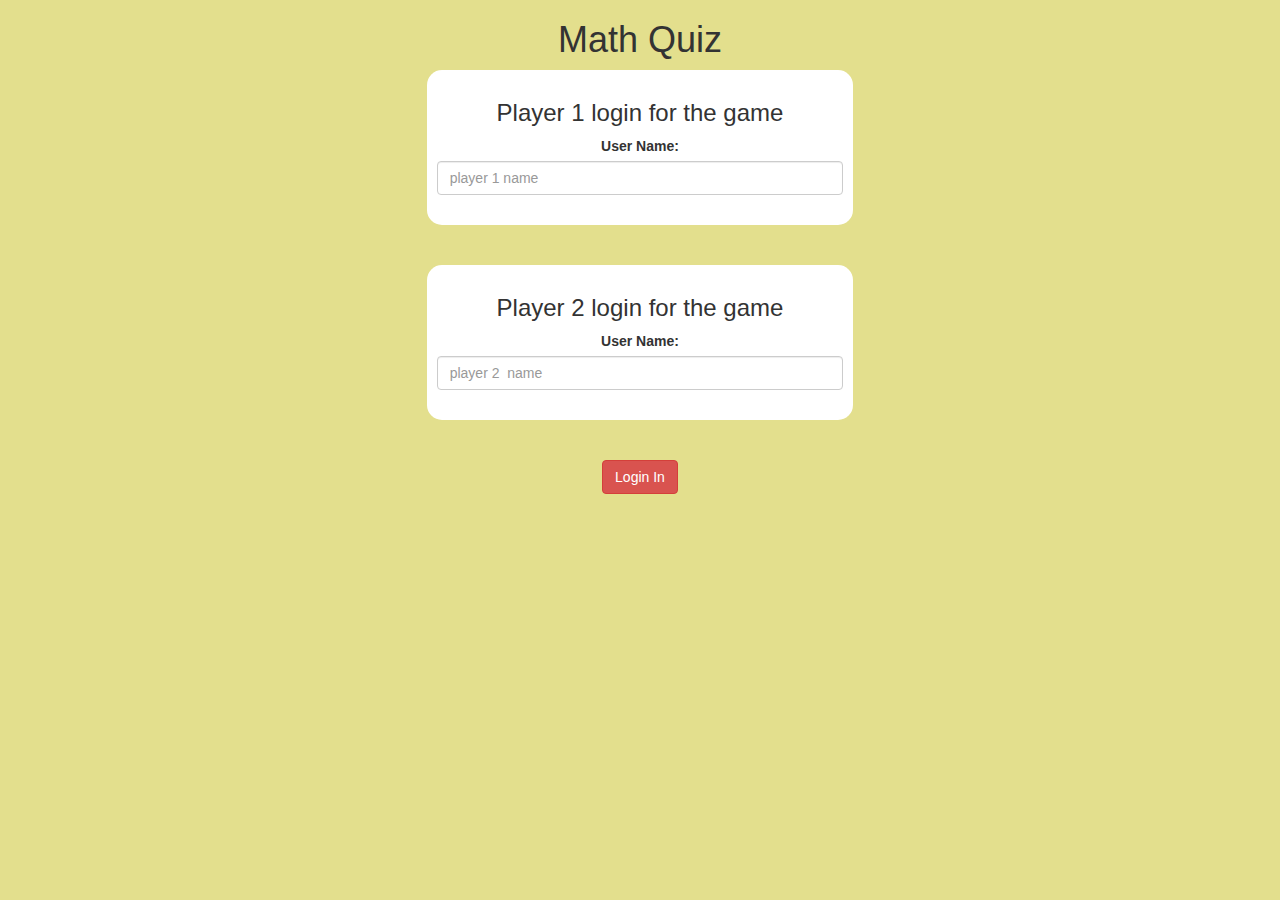
<file: index.html>
<!DOCTYPE html>
<html>
<head>
	<title>Guess The Word</title>

<meta name="viewport" content="width=device-width, initial-scale=1">
<link rel="stylesheet" href="https://maxcdn.bootstrapcdn.com/bootstrap/3.4.0/css/bootstrap.min.css">
<script src="https://ajax.googleapis.com/ajax/libs/jquery/3.4.1/jquery.min.js"></script>
<script src="https://maxcdn.bootstrapcdn.com/bootstrap/3.4.0/js/bootstrap.min.js"></script>

<link rel="stylesheet" type="text/css" href="game.css">

<script src="game_login.js"></script>
</head>
<body>
	<center>
		<h1> Math Quiz </h1>
	
	<div class="col-lg-4 col-sm-8 col-xs-11 login_div1">                                                                                                                                                     
	<h3> Player 1 login for the game </h3>	
	<label> User Name: </label>
	<input type="text" id="player_1_name_input" class="form-control" placeholder="player 1 name">
	<br> 
	</div>
	<br> <br>
	<div class="col-lg-4 col-sm-8 col-xs-11 login_div1">
		<h3> Player 2 login for the game </h3>	
		<label> User Name: </label>
		<input type="text" id="player_2_name_input" class="form-control" placeholder="player 2  name">
		<br> 
		</div>
		<br> <br>
		<button class="btn btn-danger" onclick="add_User()"> Login In </button>
	</center>

</body>

</body>
</html>
</file>
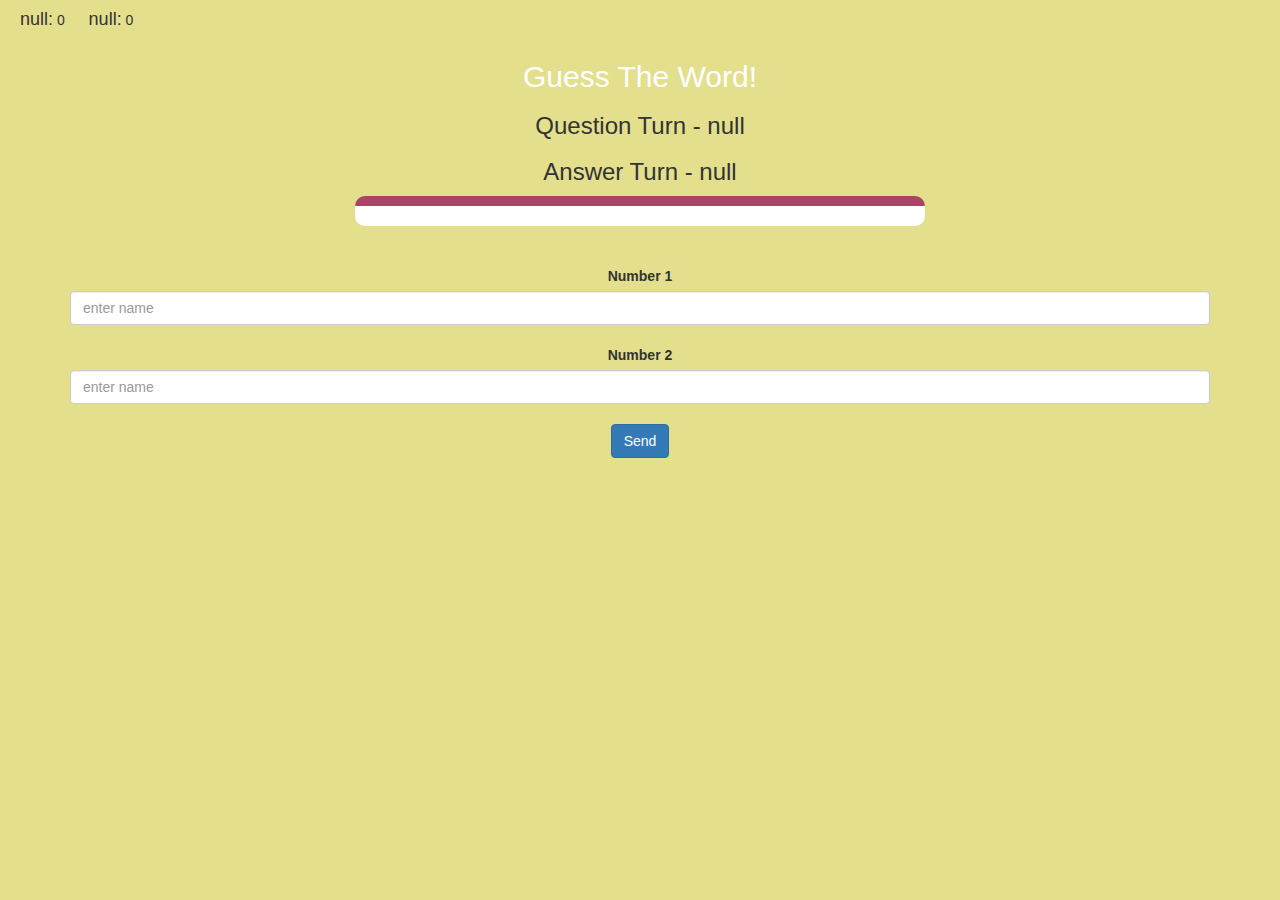
<file: game_page.html>
<!DOCTYPE html>
<html>

<head>
	<title> Math Quiz </title>

	<meta name="viewport" content="width=device-width, initial-scale=1">
	<link rel="stylesheet" href="https://maxcdn.bootstrapcdn.com/bootstrap/3.4.0/css/bootstrap.min.css">
	<script src="https://ajax.googleapis.com/ajax/libs/jquery/3.4.1/jquery.min.js"></script>
	<script src="https://maxcdn.bootstrapcdn.com/bootstrap/3.4.0/js/bootstrap.min.js"></script>

	<link rel="stylesheet" type="text/css" href="game.css">
</head>

<body>
	<h4 id="player1_name"></h4> <span id="player1_score"></span>
	<h4 id="player2_name"></h4> <span id="player2_score"></span>
	<div class="container">
		<center>
			<h2 style="color: white;">Guess The Word!</h2>
			<h3 id="player_question"></h3>
			<h3 id="player_answer"></h3>
			<div id="output" class="col-lg-6"></div>
			<br>
			<br>

			<label> Number 1 </label>

			<br>

			<input type="text" id="number_1" class="form-control" placeholder="enter name">
			<br>
			<label> Number 2 </label>

			<br>

			<input type="text" id="number_2" class="form-control" placeholder="enter name">
			<br>
			<button onclick="send()" class="btn btn-primary"> Send </button>
		</center>
	</div>

	<script src="game_page.js"></script>
</body>

</html>
</file>
<file: game.css>
body
{
	background: rgb(227, 223, 141);
}

	.login_div1 , .login_div2
	{
		background: white;
		padding: 10px;
		float: none;
		border-radius: 15px;
	}


#player1_name , #player2_name
{
	display: inline-block;
	margin-left: 20px;
}
#word
{
	width: 60%;
}
#word_display
{
	letter-spacing: 5px;
}
#output
{
background: white;
border-radius: 10px;
border-top: 10px solid #AA4465;
padding: 10px;
float: none;
text-align: left;
}
</file>
